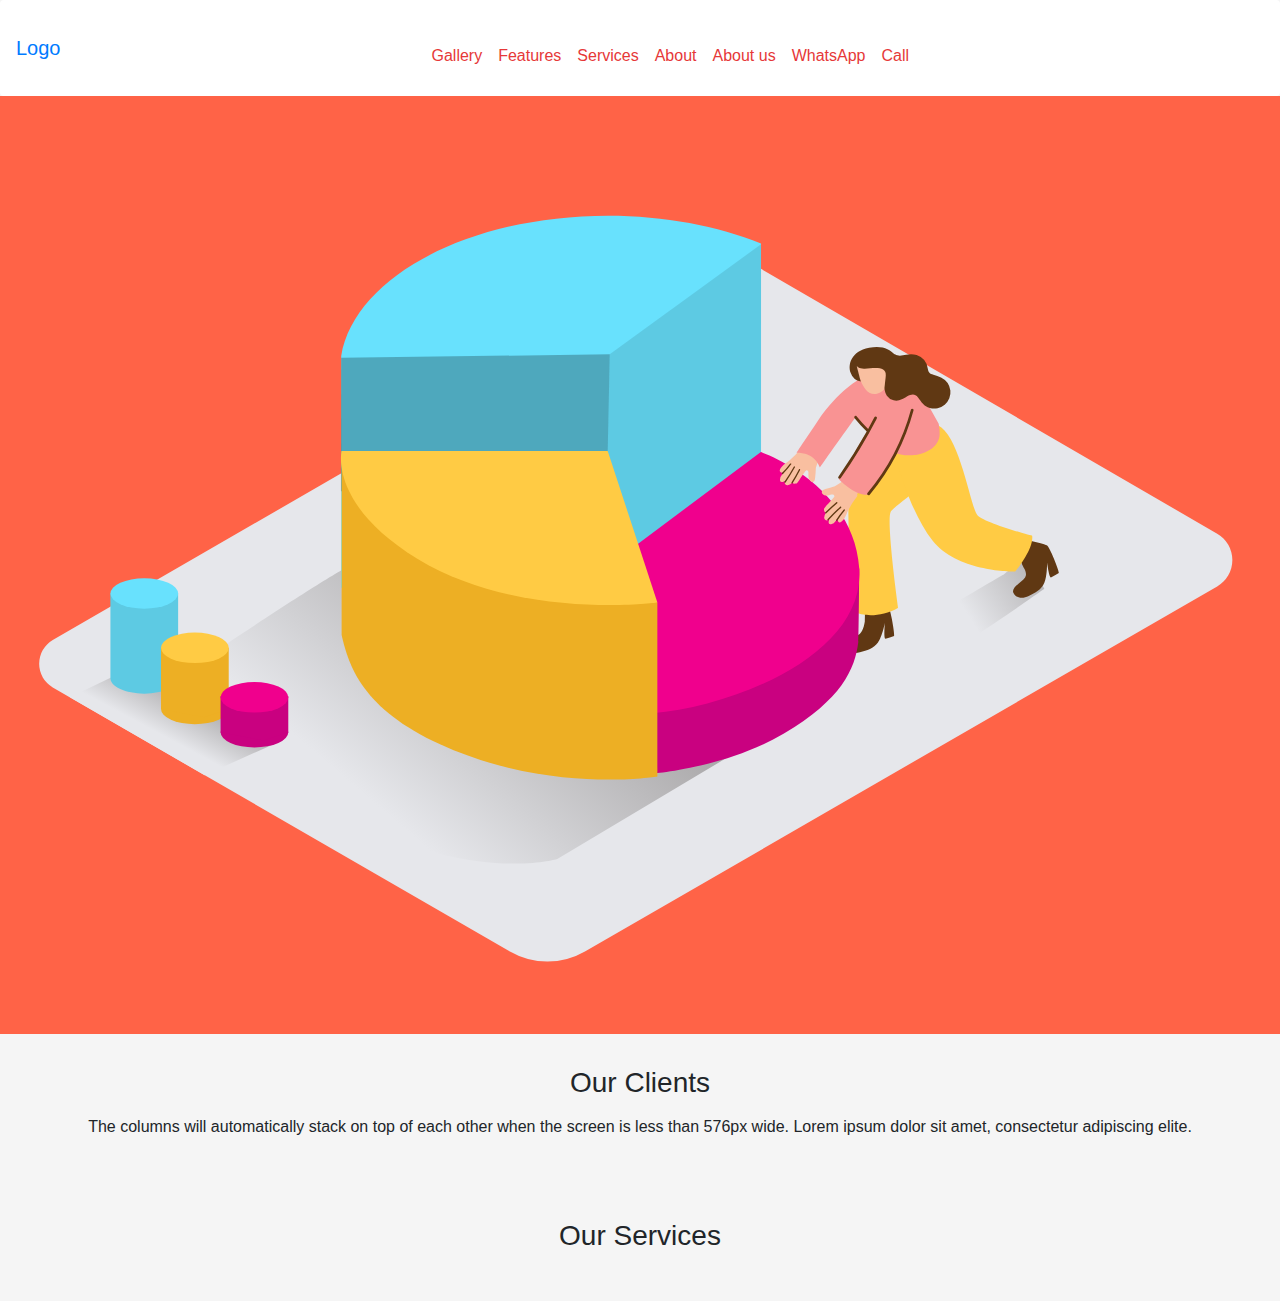
<file: index.html>
<!DOCTYPE html>
<html>
<head>
    
    <title>Nav bar</title>
    <meta name='viewport' content='width=device-width, initial-scale=1'>
   
<!-- =================================================================================================== -->
<link rel="stylesheet" href="https://stackpath.bootstrapcdn.com/bootstrap/4.4.1/css/bootstrap.min.css" integrity="sha384-Vkoo8x4CGsO3+Hhxv8T/Q5PaXtkKtu6ug5TOeNV6gBiFeWPGFN9MuhOf23Q9Ifjh" crossorigin="anonymous">
        <script src="https://code.jquery.com/jquery-3.4.1.slim.min.js" integrity="sha384-J6qa4849blE2+poT4WnyKhv5vZF5SrPo0iEjwBvKU7imGFAV0wwj1yYfoRSJoZ+n" crossorigin="anonymous"></script>
        <script src="https://cdn.jsdelivr.net/npm/popper.js@1.16.0/dist/umd/popper.min.js" integrity="sha384-Q6E9RHvbIyZFJoft+2mJbHaEWldlvI9IOYy5n3zV9zzTtmI3UksdQRVvoxMfooAo" crossorigin="anonymous"></script>
        <script src="https://stackpath.bootstrapcdn.com/bootstrap/4.4.1/js/bootstrap.min.js" integrity="sha384-wfSDF2E50Y2D1uUdj0O3uMBJnjuUD4Ih7YwaYd1iqfktj0Uod8GCExl3Og8ifwB6" crossorigin="anonymous"></script>
<!-- =================================================================================================== -->
<style>
    
    body{
        font-family: 'Poppins', sans-serif;
        background-color: whitesmoke;
    }
.myNav
{
    background-color:rgb(255,167,38) ;
    
}

.card-img-top{
    border-radius: 0px !important;
}


a{
    padding-block-start: 1rem;
}
button{
    width: max-content;
    height: 3rem;
    width: max-content;
    outline: tomato;
    border-color: transparent;
    background-color: transparent;
}
@media screen and (min-width: 576px)
{
#navbarSupportedContent{
margin-right: 0rem !important;
}

    
}
</style>

<!-- =================================================================================================== -->
<script>

</script>


</head>
<body>
    
<!-- As a link -->
<nav class="navbar navbar-expand-lg  navbar-light bg-light p-3 mb-5 bg-white rounded myNav">
 
    <div class="navbar-brand text-primary">
        Logo
    </div>
  
    <button class="navbar-toggler" type="button" style="outline: none !important;border-color: transparent !important;" data-toggle="collapse" data-target="#navbarSupportedContent" aria-controls="navbarSupportedContent" aria-expanded="false" aria-label="Toggle navigation">
      <span class="navbar-toggler-icon" ></span>
    </button>
  
    <div class="collapse navbar-collapse" id="navbarSupportedContent">
      <ul class="navbar-nav mr-auto mx-auto text-center">
        <br>
        <a href="#" >   <button style="color: rgb(230, 56, 56);" >Gallery</button></a>
        <a href="#">      <button style="color: rgb(230, 56, 56);" >Features</button></a>
        <a href="#">            <button style="color: rgb(230, 56, 56);" >Services</button></a>
        <a href="#">            <button style="color: rgb(230, 56, 56);" >About</button></a>
        <a href="#">           <button style="color: rgb(230, 56, 56);" >About us</button></a>
        <a href="#">           <button style="color: rgb(230, 56, 56);" >WhatsApp</button></a>      
        <a href="#">           <button style="color: rgb(230, 56, 56);" >Call</button></a>   
      </ul>
    </div>
</nav>


<div class="col" style="margin-block-start:-3rem;background-color: tomato;">
    <img class="img-fluid" src="img/progress.svg" alt="Not Availabe">
</div>

<div class="col text-center" style="padding: 2rem;">
    <label><h3>Our Clients</h3></label>
    <p>
        The columns will automatically stack on top of each other when the screen is less than 576px wide.
  Lorem ipsum dolor sit amet, consectetur adipiscing elite. 
    </p>
</div>


<div class="col text-center" style="padding: 2rem;">
    <label><h3>Our Services</h3></label>
    
</div>




</body>
</html>
</file>
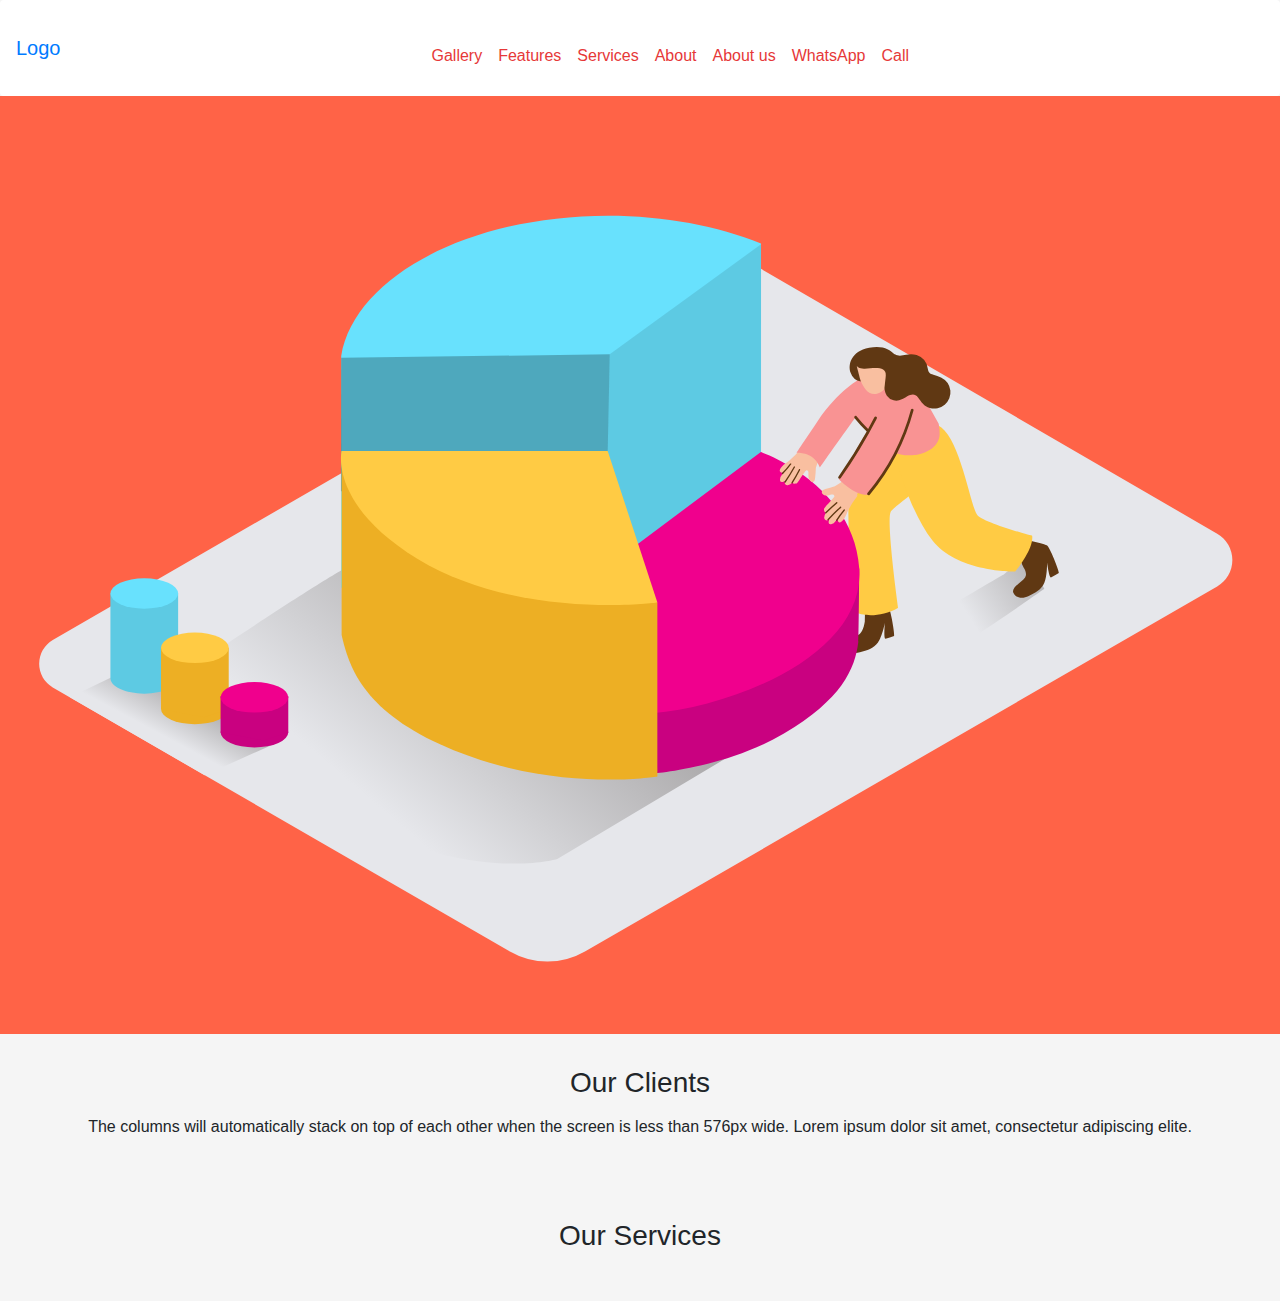
<file: nav-bar.html>
<!DOCTYPE html>
<html>
<head>
    
    <title>Nav bar</title>
    <meta name='viewport' content='width=device-width, initial-scale=1'>
   
<!-- =================================================================================================== -->
<link rel="stylesheet" href="https://stackpath.bootstrapcdn.com/bootstrap/4.4.1/css/bootstrap.min.css" integrity="sha384-Vkoo8x4CGsO3+Hhxv8T/Q5PaXtkKtu6ug5TOeNV6gBiFeWPGFN9MuhOf23Q9Ifjh" crossorigin="anonymous">
        <script src="https://code.jquery.com/jquery-3.4.1.slim.min.js" integrity="sha384-J6qa4849blE2+poT4WnyKhv5vZF5SrPo0iEjwBvKU7imGFAV0wwj1yYfoRSJoZ+n" crossorigin="anonymous"></script>
        <script src="https://cdn.jsdelivr.net/npm/popper.js@1.16.0/dist/umd/popper.min.js" integrity="sha384-Q6E9RHvbIyZFJoft+2mJbHaEWldlvI9IOYy5n3zV9zzTtmI3UksdQRVvoxMfooAo" crossorigin="anonymous"></script>
        <script src="https://stackpath.bootstrapcdn.com/bootstrap/4.4.1/js/bootstrap.min.js" integrity="sha384-wfSDF2E50Y2D1uUdj0O3uMBJnjuUD4Ih7YwaYd1iqfktj0Uod8GCExl3Og8ifwB6" crossorigin="anonymous"></script>
<!-- =================================================================================================== -->
<style>
    
    body{
        font-family: 'Poppins', sans-serif;
        background-color: whitesmoke;
    }
.myNav
{
    background-color:rgb(255,167,38) ;
    
}

.card-img-top{
    border-radius: 0px !important;
}


a{
    padding-block-start: 1rem;
}
button{
    width: max-content;
    height: 3rem;
    width: max-content;
    outline: tomato;
    border-color: transparent;
    background-color: transparent;
}
@media screen and (min-width: 576px)
{
#navbarSupportedContent{
margin-right: 0rem !important;
}

    
}
</style>

<!-- =================================================================================================== -->
<script>

</script>


</head>
<body>
    
<!-- As a link -->
<nav class="navbar navbar-expand-lg  navbar-light bg-light p-3 mb-5 bg-white rounded myNav">
 
    <div class="navbar-brand text-primary">
        Logo
    </div>
  
    <button class="navbar-toggler" type="button" style="outline: none !important;border-color: transparent !important;" data-toggle="collapse" data-target="#navbarSupportedContent" aria-controls="navbarSupportedContent" aria-expanded="false" aria-label="Toggle navigation">
      <span class="navbar-toggler-icon" ></span>
    </button>
  
    <div class="collapse navbar-collapse" id="navbarSupportedContent">
      <ul class="navbar-nav mr-auto mx-auto text-center">
        <br>
        <a href="#" >   <button style="color: rgb(230, 56, 56);" >Gallery</button></a>
        <a href="#">      <button style="color: rgb(230, 56, 56);" >Features</button></a>
        <a href="#">            <button style="color: rgb(230, 56, 56);" >Services</button></a>
        <a href="#">            <button style="color: rgb(230, 56, 56);" >About</button></a>
        <a href="#">           <button style="color: rgb(230, 56, 56);" >About us</button></a>
        <a href="#">           <button style="color: rgb(230, 56, 56);" >WhatsApp</button></a>      
        <a href="#">           <button style="color: rgb(230, 56, 56);" >Call</button></a>   
      </ul>
    </div>
</nav>


<div class="col" style="margin-block-start:-3rem;background-color: tomato;">
    <img class="img-fluid" src="img/progress.svg" alt="Not Availabe">
</div>

<div class="col text-center" style="padding: 2rem;">
    <label><h3>Our Clients</h3></label>
    <p>
        The columns will automatically stack on top of each other when the screen is less than 576px wide.
  Lorem ipsum dolor sit amet, consectetur adipiscing elite. 
    </p>
</div>


<div class="col text-center" style="padding: 2rem;">
    <label><h3>Our Services</h3></label>
    
</div>




</body>
</html>
</file>
